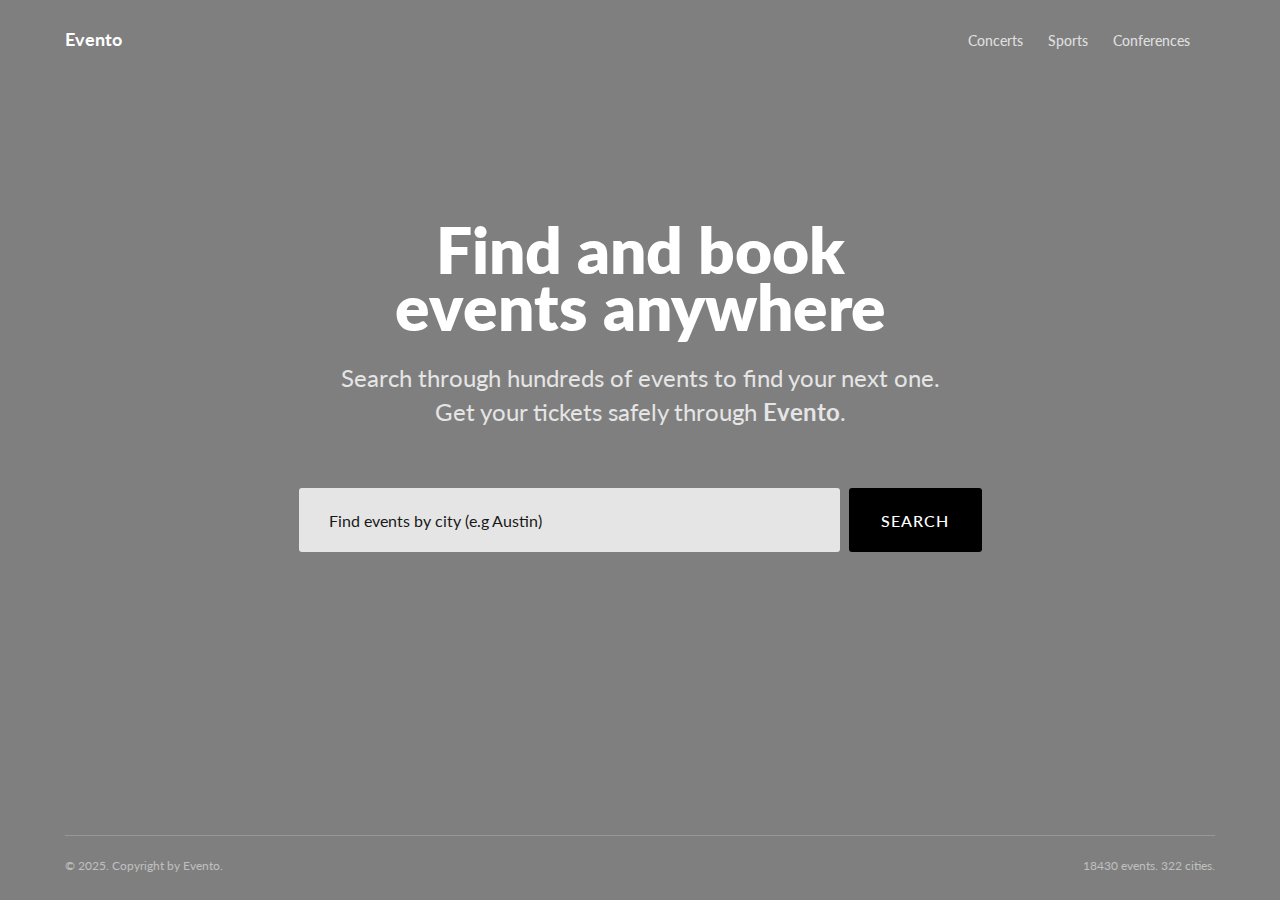
<file: evento.html>
<!DOCTYPE html>
<html lang="en">
<head>
    <meta charset="UTF-8">
    <meta name="viewport" content="width=device-width, initial-scale=1.0">

    <link rel="stylesheet" href="https://i.ibb.co/G9fSDPW/evento-favicon.png">
    <link rel="stylesheet" href="https://fonts.googleapis.com/css2?family=Lato%3Awght%40400%3B700%3B800%3B900&display=swap">

    <link rel="stylesheet" href="style.css">

    <title>Evento -- Events anywhere</title>
</head>
<body>
    <header class="header">
        <p class="logo">Evento</p>
        <ul class="links">
            <li class="link-item">
                <a class="link" href="/concerts">Concerts</a>
            </li>
            <li class="link-item">
                <a class="link" href="/sports">Sports</a>
            </li>
            <li class="link-item">
                <a class="link" href="/conferences">Conferences</a>
            </li>
        </ul>
    </header>

    <main class="main">
        <h1 class="heading">Find and book events anywhere</h1>
        <p class="text">Search through hundreds of events to find your next one. Get your tickets safely through <span class="text--bold">Evento</span>.</p>
        <form class="form">
            <input class="input" placeholder="Find events by city (e.g Austin)">
            <button class="btn">Search</button>
        </form>
    </main>

    <footer class="footer">
        <p class="copyright">&copy; 2025. Copyright by Evento.</p>
        <p class="stats">18430 events. 322 cities.</p>
    </footer>
</body>
</html>
</file>
<file: style.css>
/*BASE STYLES*/
body {
    font-family: 'Lato','Roboto', sans-serif;
    color: #ffffff;
    background-image: url('https://images.unsplash.com/photo-1583795484071-3c453e3a7c71?ixlib=rb-1.2.1&auto=format&fit=crop&w=1920&q=100');
    background-color: rgba(0, 0, 0, 0.5);
    background-blend-mode: darken;
    background-position-y: -150px;
    display: flex;
    flex-direction: column;
    height: 100vh;
    margin: 0px;
}

@keyframes fade-in {
    0% {
        opacity: 0;
        transform: translateY(15px);
    }

    100% {
        opacity: 1;
        transform: translate(0px);
    }
}

/* HEADER */

.header {
    display: flex;
    align-items: center;
    justify-content: space-between;
    width: 1150px;
    margin-left: auto;
    margin-right: auto;
    animation: fade-in 0.5s;
    padding-top: 10px;
}

.logo {
    font-size: 18px;
    font-weight: 700;
}

.links{
    list-style: none;
    display: flex;
}

.link-item {
    margin-right: 25px;
}

.link{
    text-decoration: none;
    color: rgba(255, 255, 255, 0.75);
    font-weight: 500;
    font-size: 14px;
    transition: all 0.4s;
}

.link:hover {
    color: rgba(255, 255, 255, 1);
}

/* MAIN */
.main {
    text-align: center;
    margin-top: 110px;
    animation: fade-in 0.5s 0.1s backwards;
}

.heading {
    font-size:64px;
    font-weight: 800;
    margin-bottom: 25px;
    max-width: 550px;
    margin-left: auto;
    margin-right: auto;
    line-height: 0.9;
}

.text {
    font-size: 24px;
    max-width: 630px;
    margin-left: auto;
    margin-right: auto;
    opacity: 0.8;
    line-height: 1.4;
}

.text--bold {
    font-weight: 700;
}

.form {
    margin-top: 60px;
}

.input {
    width: 511px;
    height: 64px;
    border: none;
    padding: 0px;
    border-radius: 3px;
    opacity: 0.8;
    padding-left: 30px;
    font-size: 17px;
    font: inherit;
    outline: none; /* Find replacement */
    transition: all 0.4s;
}

.input:focus {
    opacity: 1;
}

.input::placeholder {
    color: #000;
}

.btn {
    border: none;
    padding: 0;
    background-color: #000;
    height: 64px;
    width: 133px;
    color: #fff;
    font: inherit;
    border-radius: 3px;
    margin-left: 5px;
    text-transform: uppercase;
    letter-spacing: 1px;
    font-weight: 500;
    transition: all 0.4s;
}

.btn:hover {
    cursor: pointer;
    background-color: #161616;
}

/* FOOTER */
.footer {
    display: flex;
    justify-content: space-between;
    width: 1150px;
    margin-left: auto;
    margin-right: auto;
    margin-top: auto;
    font-size: 12px;
    padding-bottom: 15px;
    border-top: 1px solid rgba(255, 255, 255, 0.2);
    padding-top: 10px;
    color: rgba(255, 255, 255, 0.5);
    animation: fade-in 0.5s 0.2s backwards;
}

.copyright {

}

.stats {

}
</file>
